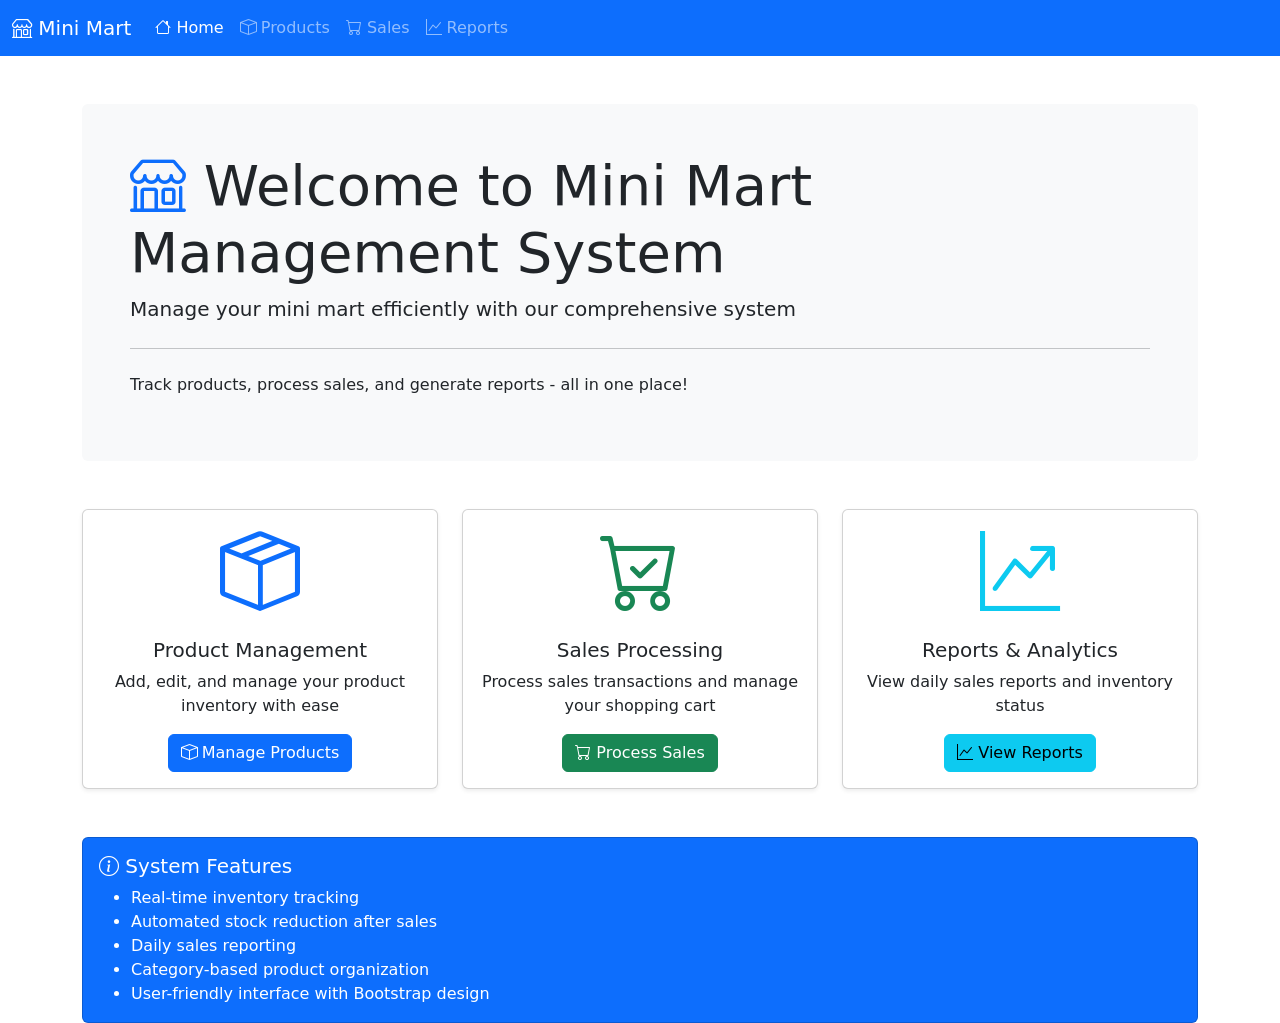
<file: src/main/resources/templates/index.html>
<!DOCTYPE html>
<html xmlns:th="http://www.thymeleaf.org">
<head>
    <meta charset="UTF-8">
    <meta name="viewport" content="width=device-width, initial-scale=1.0">
    <title>Home - Mini Mart</title>
    <link href="https://cdn.jsdelivr.net/npm/bootstrap@5.3.0/dist/css/bootstrap.min.css" rel="stylesheet">
    <link href="https://cdn.jsdelivr.net/npm/bootstrap-icons@1.10.0/font/bootstrap-icons.css" rel="stylesheet">
</head>
<body>
    <!-- Navigation Bar -->
    <nav class="navbar navbar-expand-lg navbar-dark bg-primary">
        <div class="container-fluid">
            <a class="navbar-brand" href="/">
                <i class="bi bi-shop"></i> Mini Mart
            </a>
            <button class="navbar-toggler" type="button" data-bs-toggle="collapse" data-bs-target="#navbarNav">
                <span class="navbar-toggler-icon"></span>
            </button>
            <div class="collapse navbar-collapse" id="navbarNav">
                <ul class="navbar-nav">
                    <li class="nav-item">
                        <a class="nav-link active" href="/">
                            <i class="bi bi-house"></i> Home
                        </a>
                    </li>
                    <li class="nav-item">
                        <a class="nav-link" href="/products">
                            <i class="bi bi-box"></i> Products
                        </a>
                    </li>
                    <li class="nav-item">
                        <a class="nav-link" href="/sales">
                            <i class="bi bi-cart"></i> Sales
                        </a>
                    </li>
                    <li class="nav-item">
                        <a class="nav-link" href="/reports">
                            <i class="bi bi-graph-up"></i> Reports
                        </a>
                    </li>
                </ul>
            </div>
        </div>
    </nav>

    <!-- Hero Section -->
    <div class="container mt-5">
        <div class="jumbotron bg-light p-5 rounded">
            <h1 class="display-4">
                <i class="bi bi-shop text-primary"></i> Welcome to Mini Mart Management System
            </h1>
            <p class="lead">Manage your mini mart efficiently with our comprehensive system</p>
            <hr class="my-4">
            <p>Track products, process sales, and generate reports - all in one place!</p>
        </div>

        <!-- Feature Cards -->
        <div class="row mt-5">
            <div class="col-md-4 mb-4">
                <div class="card h-100 shadow-sm">
                    <div class="card-body text-center">
                        <i class="bi bi-box-seam display-1 text-primary"></i>
                        <h5 class="card-title mt-3">Product Management</h5>
                        <p class="card-text">Add, edit, and manage your product inventory with ease</p>
                        <a href="/products" class="btn btn-primary">
                            <i class="bi bi-box"></i> Manage Products
                        </a>
                    </div>
                </div>
            </div>
            
            <div class="col-md-4 mb-4">
                <div class="card h-100 shadow-sm">
                    <div class="card-body text-center">
                        <i class="bi bi-cart-check display-1 text-success"></i>
                        <h5 class="card-title mt-3">Sales Processing</h5>
                        <p class="card-text">Process sales transactions and manage your shopping cart</p>
                        <a href="/sales" class="btn btn-success">
                            <i class="bi bi-cart"></i> Process Sales
                        </a>
                    </div>
                </div>
            </div>
            
            <div class="col-md-4 mb-4">
                <div class="card h-100 shadow-sm">
                    <div class="card-body text-center">
                        <i class="bi bi-graph-up-arrow display-1 text-info"></i>
                        <h5 class="card-title mt-3">Reports & Analytics</h5>
                        <p class="card-text">View daily sales reports and inventory status</p>
                        <a href="/reports" class="btn btn-info">
                            <i class="bi bi-graph-up"></i> View Reports
                        </a>
                    </div>
                </div>
            </div>
        </div>

        <!-- Quick Stats -->
        <div class="row mt-4">
            <div class="col-12">
                <div class="card bg-primary text-white">
                    <div class="card-body">
                        <h5 class="card-title">
                            <i class="bi bi-info-circle"></i> System Features
                        </h5>
                        <ul class="mb-0">
                            <li>Real-time inventory tracking</li>
                            <li>Automated stock reduction after sales</li>
                            <li>Daily sales reporting</li>
                            <li>Category-based product organization</li>
                            <li>User-friendly interface with Bootstrap design</li>
                        </ul>
                    </div>
                </div>
            </div>
        </div>
    </div>

    <script src="https://cdn.jsdelivr.net/npm/bootstrap@5.3.0/dist/js/bootstrap.bundle.min.js"></script>
</body>
</html>
</file>
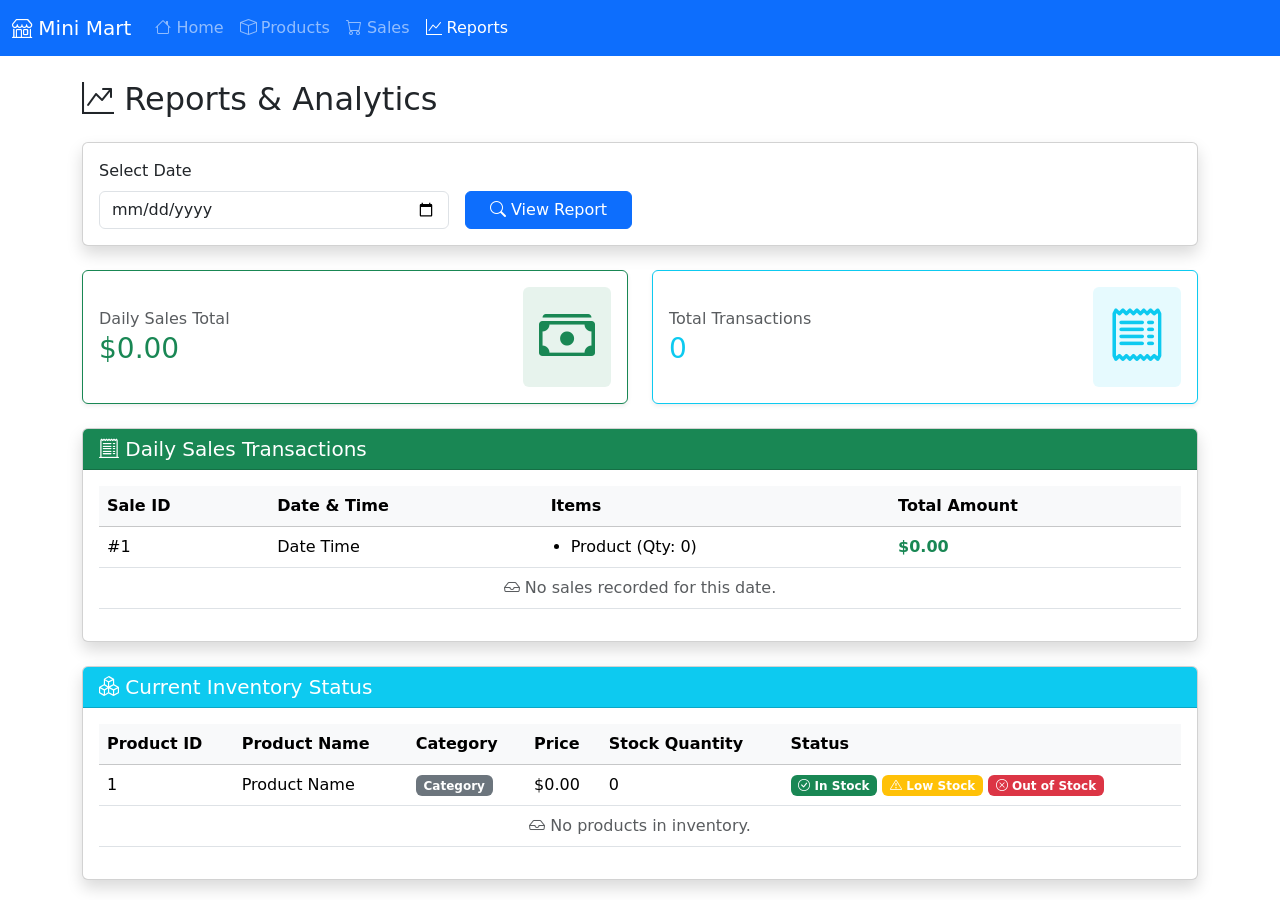
<file: src/main/resources/templates/reports/dashboard.html>
<!DOCTYPE html>
<html xmlns:th="http://www.thymeleaf.org">
<head>
    <meta charset="UTF-8">
    <meta name="viewport" content="width=device-width, initial-scale=1.0">
    <title>Reports - Mini Mart</title>
    <link href="https://cdn.jsdelivr.net/npm/bootstrap@5.3.0/dist/css/bootstrap.min.css" rel="stylesheet">
    <link href="https://cdn.jsdelivr.net/npm/bootstrap-icons@1.10.0/font/bootstrap-icons.css" rel="stylesheet">
</head>
<body>
    <!-- Navigation Bar -->
    <nav class="navbar navbar-expand-lg navbar-dark bg-primary">
        <div class="container-fluid">
            <a class="navbar-brand" href="/">
                <i class="bi bi-shop"></i> Mini Mart
            </a>
            <button class="navbar-toggler" type="button" data-bs-toggle="collapse" data-bs-target="#navbarNav">
                <span class="navbar-toggler-icon"></span>
            </button>
            <div class="collapse navbar-collapse" id="navbarNav">
                <ul class="navbar-nav">
                    <li class="nav-item">
                        <a class="nav-link" href="/">
                            <i class="bi bi-house"></i> Home
                        </a>
                    </li>
                    <li class="nav-item">
                        <a class="nav-link" href="/products">
                            <i class="bi bi-box"></i> Products
                        </a>
                    </li>
                    <li class="nav-item">
                        <a class="nav-link" href="/sales">
                            <i class="bi bi-cart"></i> Sales
                        </a>
                    </li>
                    <li class="nav-item">
                        <a class="nav-link active" href="/reports">
                            <i class="bi bi-graph-up"></i> Reports
                        </a>
                    </li>
                </ul>
            </div>
        </div>
    </nav>

    <div class="container mt-4">
        <h2 class="mb-4"><i class="bi bi-graph-up-arrow"></i> Reports & Analytics</h2>

        <!-- Date Selector -->
        <div class="card shadow mb-4">
            <div class="card-body">
                <form method="get" action="/reports" class="row g-3 align-items-end">
                    <div class="col-md-4">
                        <label for="date" class="form-label">Select Date</label>
                        <input type="date" class="form-control" id="date" name="date" 
                               th:value="${reportDate}">
                    </div>
                    <div class="col-md-2">
                        <button type="submit" class="btn btn-primary w-100">
                            <i class="bi bi-search"></i> View Report
                        </button>
                    </div>
                </form>
            </div>
        </div>

        <!-- Summary Cards -->
        <div class="row mb-4">
            <div class="col-md-6">
                <div class="card shadow-sm border-success">
                    <div class="card-body">
                        <div class="d-flex justify-content-between align-items-center">
                            <div>
                                <h6 class="text-muted mb-1">Daily Sales Total</h6>
                                <h3 class="mb-0 text-success" th:text="'$' + ${#numbers.formatDecimal(dailyTotal, 1, 2)}">$0.00</h3>
                            </div>
                            <div class="bg-success bg-opacity-10 p-3 rounded">
                                <i class="bi bi-cash-stack display-4 text-success"></i>
                            </div>
                        </div>
                        <small class="text-muted" th:text="'For ' + ${#temporals.format(reportDate, 'MMMM dd, yyyy')}"></small>
                    </div>
                </div>
            </div>
            <div class="col-md-6">
                <div class="card shadow-sm border-info">
                    <div class="card-body">
                        <div class="d-flex justify-content-between align-items-center">
                            <div>
                                <h6 class="text-muted mb-1">Total Transactions</h6>
                                <h3 class="mb-0 text-info" th:text="${#lists.size(dailySales)}">0</h3>
                            </div>
                            <div class="bg-info bg-opacity-10 p-3 rounded">
                                <i class="bi bi-receipt display-4 text-info"></i>
                            </div>
                        </div>
                        <small class="text-muted" th:text="'For ' + ${#temporals.format(reportDate, 'MMMM dd, yyyy')}"></small>
                    </div>
                </div>
            </div>
        </div>

        <!-- Sales Transactions -->
        <div class="card shadow mb-4">
            <div class="card-header bg-success text-white">
                <h5 class="mb-0"><i class="bi bi-receipt-cutoff"></i> Daily Sales Transactions</h5>
            </div>
            <div class="card-body">
                <div class="table-responsive">
                    <table class="table table-hover">
                        <thead class="table-light">
                            <tr>
                                <th>Sale ID</th>
                                <th>Date & Time</th>
                                <th>Items</th>
                                <th>Total Amount</th>
                            </tr>
                        </thead>
                        <tbody>
                            <tr th:each="sale : ${dailySales}">
                                <td th:text="${sale.id}">#1</td>
                                <td th:text="${#temporals.format(sale.saleDate, 'MMM dd, yyyy HH:mm:ss')}">Date Time</td>
                                <td>
                                    <ul class="mb-0" style="padding-left: 20px;">
                                        <li th:each="item : ${sale.saleItems}">
                                            <span th:text="${item.product.name}">Product</span> 
                                            (Qty: <span th:text="${item.quantity}">0</span>)
                                        </li>
                                    </ul>
                                </td>
                                <td class="text-success fw-bold" th:text="'$' + ${#numbers.formatDecimal(sale.totalAmount, 1, 2)}">$0.00</td>
                            </tr>
                            <tr th:if="${#lists.isEmpty(dailySales)}">
                                <td colspan="4" class="text-center text-muted">
                                    <i class="bi bi-inbox"></i> No sales recorded for this date.
                                </td>
                            </tr>
                        </tbody>
                    </table>
                </div>
            </div>
        </div>

        <!-- Inventory Status -->
        <div class="card shadow">
            <div class="card-header bg-info text-white">
                <h5 class="mb-0"><i class="bi bi-boxes"></i> Current Inventory Status</h5>
            </div>
            <div class="card-body">
                <div class="table-responsive">
                    <table class="table table-hover">
                        <thead class="table-light">
                            <tr>
                                <th>Product ID</th>
                                <th>Product Name</th>
                                <th>Category</th>
                                <th>Price</th>
                                <th>Stock Quantity</th>
                                <th>Status</th>
                            </tr>
                        </thead>
                        <tbody>
                            <tr th:each="product : ${products}">
                                <td th:text="${product.id}">1</td>
                                <td th:text="${product.name}">Product Name</td>
                                <td><span class="badge bg-secondary" th:text="${product.category}">Category</span></td>
                                <td th:text="'$' + ${#numbers.formatDecimal(product.price, 1, 2)}">$0.00</td>
                                <td th:text="${product.quantity}">0</td>
                                <td>
                                    <span th:if="${product.quantity > 10}" class="badge bg-success">
                                        <i class="bi bi-check-circle"></i> In Stock
                                    </span>
                                    <span th:if="${product.quantity > 0 && product.quantity <= 10}" class="badge bg-warning">
                                        <i class="bi bi-exclamation-triangle"></i> Low Stock
                                    </span>
                                    <span th:if="${product.quantity == 0}" class="badge bg-danger">
                                        <i class="bi bi-x-circle"></i> Out of Stock
                                    </span>
                                </td>
                            </tr>
                            <tr th:if="${#lists.isEmpty(products)}">
                                <td colspan="6" class="text-center text-muted">
                                    <i class="bi bi-inbox"></i> No products in inventory.
                                </td>
                            </tr>
                        </tbody>
                    </table>
                </div>
            </div>
        </div>
    </div>

    <script src="https://cdn.jsdelivr.net/npm/bootstrap@5.3.0/dist/js/bootstrap.bundle.min.js"></script>
</body>
</html>
</file>
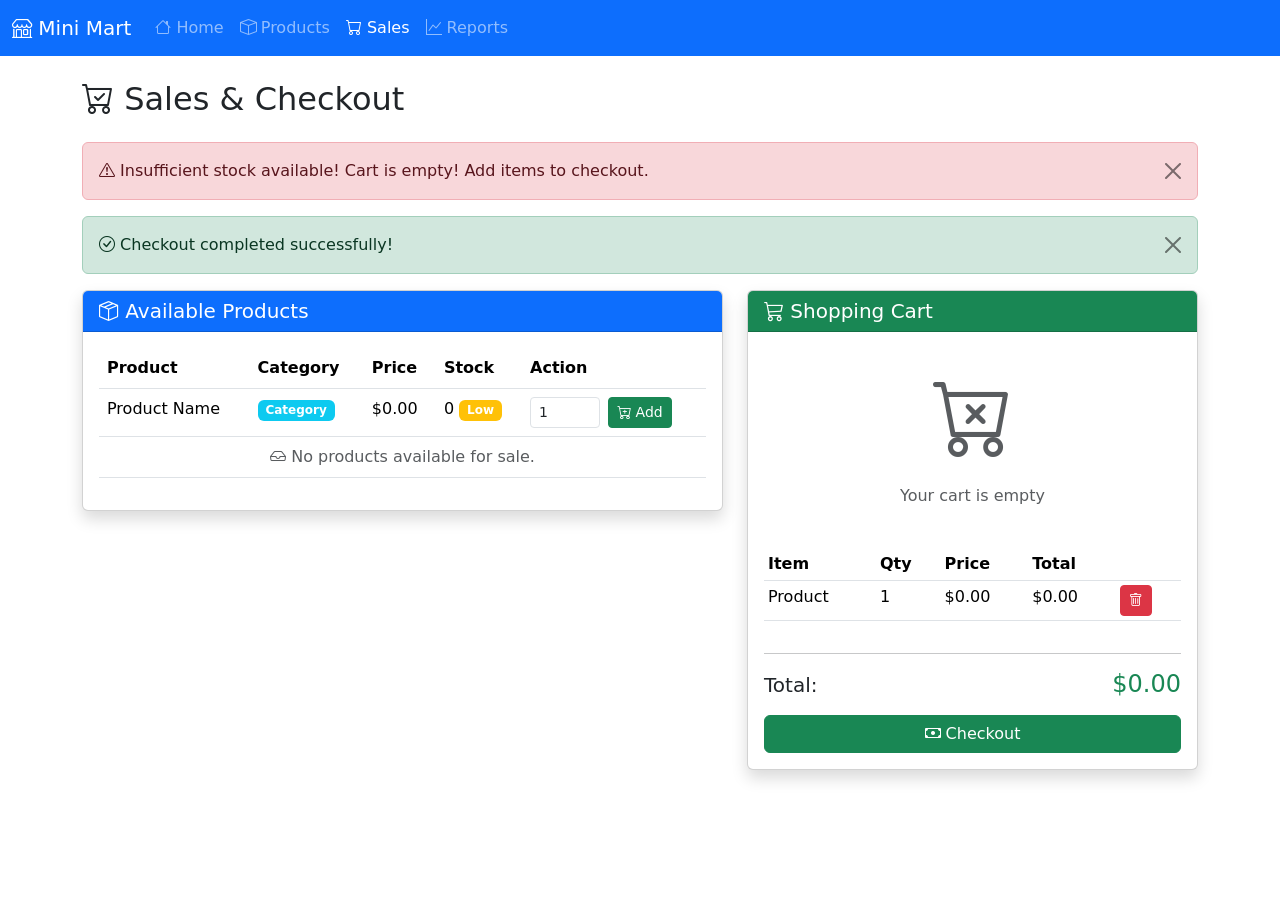
<file: src/main/resources/templates/sales/cart.html>
<!DOCTYPE html>
<html xmlns:th="http://www.thymeleaf.org">
<head>
    <meta charset="UTF-8">
    <meta name="viewport" content="width=device-width, initial-scale=1.0">
    <title>Sales - Mini Mart</title>
    <link href="https://cdn.jsdelivr.net/npm/bootstrap@5.3.0/dist/css/bootstrap.min.css" rel="stylesheet">
    <link href="https://cdn.jsdelivr.net/npm/bootstrap-icons@1.10.0/font/bootstrap-icons.css" rel="stylesheet">
</head>
<body>
    <!-- Navigation Bar -->
    <nav class="navbar navbar-expand-lg navbar-dark bg-primary">
        <div class="container-fluid">
            <a class="navbar-brand" href="/">
                <i class="bi bi-shop"></i> Mini Mart
            </a>
            <button class="navbar-toggler" type="button" data-bs-toggle="collapse" data-bs-target="#navbarNav">
                <span class="navbar-toggler-icon"></span>
            </button>
            <div class="collapse navbar-collapse" id="navbarNav">
                <ul class="navbar-nav">
                    <li class="nav-item">
                        <a class="nav-link" href="/">
                            <i class="bi bi-house"></i> Home
                        </a>
                    </li>
                    <li class="nav-item">
                        <a class="nav-link" href="/products">
                            <i class="bi bi-box"></i> Products
                        </a>
                    </li>
                    <li class="nav-item">
                        <a class="nav-link active" href="/sales">
                            <i class="bi bi-cart"></i> Sales
                        </a>
                    </li>
                    <li class="nav-item">
                        <a class="nav-link" href="/reports">
                            <i class="bi bi-graph-up"></i> Reports
                        </a>
                    </li>
                </ul>
            </div>
        </div>
    </nav>

    <div class="container mt-4">
        <h2 class="mb-4"><i class="bi bi-cart-check"></i> Sales & Checkout</h2>

        <!-- Alert Messages -->
        <div th:if="${param.error != null}" class="alert alert-danger alert-dismissible fade show" role="alert">
            <i class="bi bi-exclamation-triangle"></i>
            <span th:if="${param.error[0] == 'insufficient_stock'}">Insufficient stock available!</span>
            <span th:if="${param.error[0] == 'empty_cart'}">Cart is empty! Add items to checkout.</span>
            <button type="button" class="btn-close" data-bs-dismiss="alert"></button>
        </div>
        
        <div th:if="${param.success != null}" class="alert alert-success alert-dismissible fade show" role="alert">
            <i class="bi bi-check-circle"></i>
            <span th:if="${param.success[0] == 'checkout_complete'}">Checkout completed successfully!</span>
            <button type="button" class="btn-close" data-bs-dismiss="alert"></button>
        </div>

        <div class="row">
            <!-- Products Section -->
            <div class="col-md-7">
                <div class="card shadow mb-4">
                    <div class="card-header bg-primary text-white">
                        <h5 class="mb-0"><i class="bi bi-box-seam"></i> Available Products</h5>
                    </div>
                    <div class="card-body">
                        <div class="table-responsive">
                            <table class="table table-hover">
                                <thead>
                                    <tr>
                                        <th>Product</th>
                                        <th>Category</th>
                                        <th>Price</th>
                                        <th>Stock</th>
                                        <th>Action</th>
                                    </tr>
                                </thead>
                                <tbody>
                                    <tr th:each="product : ${products}" th:if="${product.quantity > 0}">
                                        <td th:text="${product.name}">Product Name</td>
                                        <td><span class="badge bg-info" th:text="${product.category}">Category</span></td>
                                        <td th:text="'$' + ${#numbers.formatDecimal(product.price, 1, 2)}">$0.00</td>
                                        <td>
                                            <span th:text="${product.quantity}">0</span>
                                            <span th:if="${product.quantity <= 10}" class="badge bg-warning">Low</span>
                                        </td>
                                        <td>
                                            <form th:action="@{/sales/add-to-cart}" method="post" class="d-flex">
                                                <input type="hidden" name="productId" th:value="${product.id}">
                                                <input type="number" name="quantity" value="1" min="1" 
                                                       th:max="${product.quantity}" class="form-control form-control-sm me-2" style="width: 70px;">
                                                <button type="submit" class="btn btn-sm btn-success">
                                                    <i class="bi bi-cart-plus"></i> Add
                                                </button>
                                            </form>
                                        </td>
                                    </tr>
                                    <tr th:if="${#lists.isEmpty(products)} or ${#lists.size(products.?[quantity > 0]) == 0}">
                                        <td colspan="5" class="text-center text-muted">
                                            <i class="bi bi-inbox"></i> No products available for sale.
                                        </td>
                                    </tr>
                                </tbody>
                            </table>
                        </div>
                    </div>
                </div>
            </div>

            <!-- Shopping Cart Section -->
            <div class="col-md-5">
                <div class="card shadow">
                    <div class="card-header bg-success text-white">
                        <h5 class="mb-0"><i class="bi bi-cart3"></i> Shopping Cart</h5>
                    </div>
                    <div class="card-body">
                        <div th:if="${#lists.isEmpty(cart)}" class="text-center text-muted py-4">
                            <i class="bi bi-cart-x display-1"></i>
                            <p class="mt-3">Your cart is empty</p>
                        </div>
                        
                        <div th:if="${!#lists.isEmpty(cart)}">
                            <div class="table-responsive">
                                <table class="table table-sm">
                                    <thead>
                                        <tr>
                                            <th>Item</th>
                                            <th>Qty</th>
                                            <th>Price</th>
                                            <th>Total</th>
                                            <th></th>
                                        </tr>
                                    </thead>
                                    <tbody>
                                        <tr th:each="item : ${cart}">
                                            <td th:text="${item.productName}">Product</td>
                                            <td th:text="${item.quantity}">1</td>
                                            <td th:text="'$' + ${#numbers.formatDecimal(item.price, 1, 2)}">$0.00</td>
                                            <td th:text="'$' + ${#numbers.formatDecimal(item.subtotal, 1, 2)}">$0.00</td>
                                            <td>
                                                <a th:href="@{/sales/remove-from-cart/{id}(id=${item.productId})}" 
                                                   class="btn btn-sm btn-danger">
                                                    <i class="bi bi-trash"></i>
                                                </a>
                                            </td>
                                        </tr>
                                    </tbody>
                                </table>
                            </div>
                            
                            <hr>
                            
                            <div class="d-flex justify-content-between align-items-center mb-3">
                                <h5 class="mb-0">Total:</h5>
                                <h4 class="mb-0 text-success" th:text="'$' + ${#numbers.formatDecimal(total, 1, 2)}">$0.00</h4>
                            </div>
                            
                            <form th:action="@{/sales/checkout}" method="post">
                                <button type="submit" class="btn btn-success w-100">
                                    <i class="bi bi-cash"></i> Checkout
                                </button>
                            </form>
                        </div>
                    </div>
                </div>
            </div>
        </div>
    </div>

    <script src="https://cdn.jsdelivr.net/npm/bootstrap@5.3.0/dist/js/bootstrap.bundle.min.js"></script>
</body>
</html>
</file>
